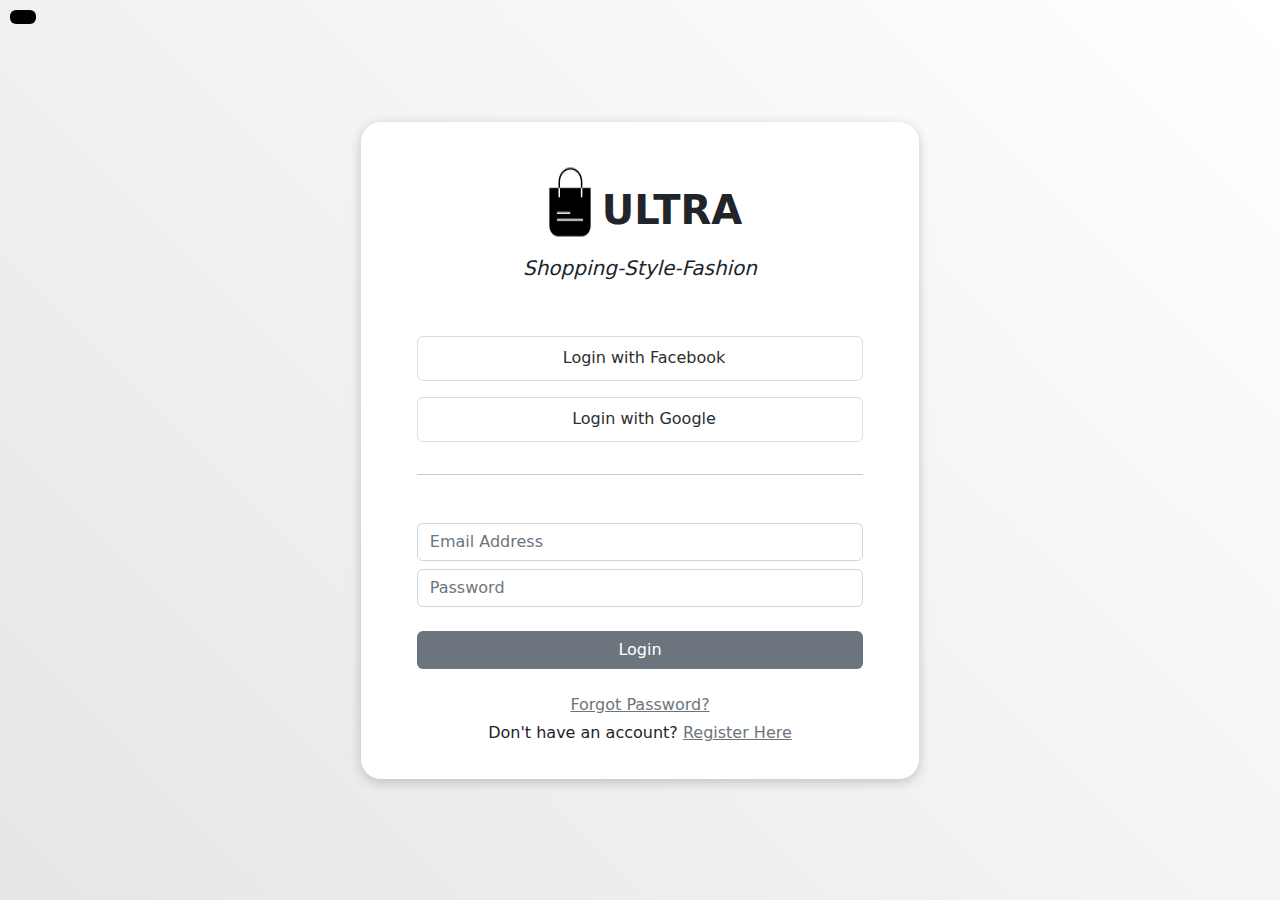
<file: login.html>
<!DOCTYPE html>
<html lang="en">
  <head>
    <!-- Meta Tags -->
    <meta charset="UTF-8" />
    <meta http-equiv="X-UA-Compatible" content="IE=edge" />
    <meta name="viewport" content="width=device-width, initial -scale=1.0" />

    <!-- Bootsrap CSS -->
    <link rel="stylesheet" href="css/bootstrap.min.css" />

    <!-- Custom CSS -->
    <link id="mainStyle" rel="stylesheet" href="css/auth.css" />

    <!-- ---- Font Awesome ---- -->
    <link
      rel="stylesheet"
      href="https://cdnjs.cloudflare.com/ajax/libs/font-awesome/6.1.2/css/all.min.css"
      integrity="sha512-1sCRPdkRXhBV2PBLUdRb4tMg1w2YPf37qatUFeS7zlBy7jJI8Lf4VHwWfZZfpXtYSLy85pkm9GaYVYMfw5BC1A=="
      crossorigin="anonymous"
      referrerpolicy="no-referrer"
    />

    <title>Ultra Shopping Center</title>
  </head>
  <body>
    <div class="page-content d-flex align-items-center">
      <div class="container d-flex justify-content-center">
        <div class="col-12 col-sm-10 col-md-8 col-lg-7 col-xl-6 col-xxl-5">
          <div class="auth-card">
            <div class="p-3 mt-3 d-flex justify-content-center">
              <img src="images/shopping-bag-icon.png" alt="Site Icon" />
              <span id="brand-name" class="fw-bold fs-1 pt-3">ULTRA</span>
            </div>
            <h5 class="text-center fst-italic">Shopping-Style-Fashion</h5>
            <button class="btn mt-5 mb-3 service-btn">
              <i class="fab fa-facebook me-2"></i>Login with Facebook
            </button>
            <button class="btn mb-3 service-btn">
              <i class="fab fa-google me-2"></i>Login with Google
            </button>
            <hr />

            <form>
              <div class="mb-2 mt-5">
                <input
                  type="email"
                  class="form-control auth-input"
                  placeholder="Email Address"
                />
              </div>
              <div class="mb-3">
                <input
                  type="password"
                  class="form-control auth-input"
                  placeholder="Password"
                />
              </div>
              <button
                class="btn auth-btn mt-2 mb-4 bg-secondary w-100 text-white"
                type="submit"
              >
                Login
              </button>
            </form>

            <p class="text-center mb-1">
              <a href="index.html" class="text-muted">Forgot Password?</a>
            </p>
            <p class="text-center mb-4">
              Don't have an account?
              <a href="signup.html" class="text-muted">Register Here</a>
            </p>
          </div>
        </div>
      </div>
    </div>

    <!-- Theme Change -->
    <button id="theme_button" class="btn btn-theme" onclick="onThemeChange()">
      <i id="theme_icon" class="fa fa-moon"></i>
    </button>

    <script>
      function onThemeChange() {
        // Variables
        let cssStyleSheet = document.getElementById("mainStyle");
        let cssLength = cssStyleSheet.href.length;
        let path = cssStyleSheet.href.substring(cssLength - 9, cssLength);

        if (path === "/auth.css") {
          cssStyleSheet.href = "css/auth_dark.css";
          document.getElementById("theme_icon").className = "fa fa-sun";
        } else {
          cssStyleSheet.href = "css/auth.css";
          document.getElementById("theme_icon").className = "fa fa-moon";
        }
      }
    </script>
  </body>
</html>
</file>
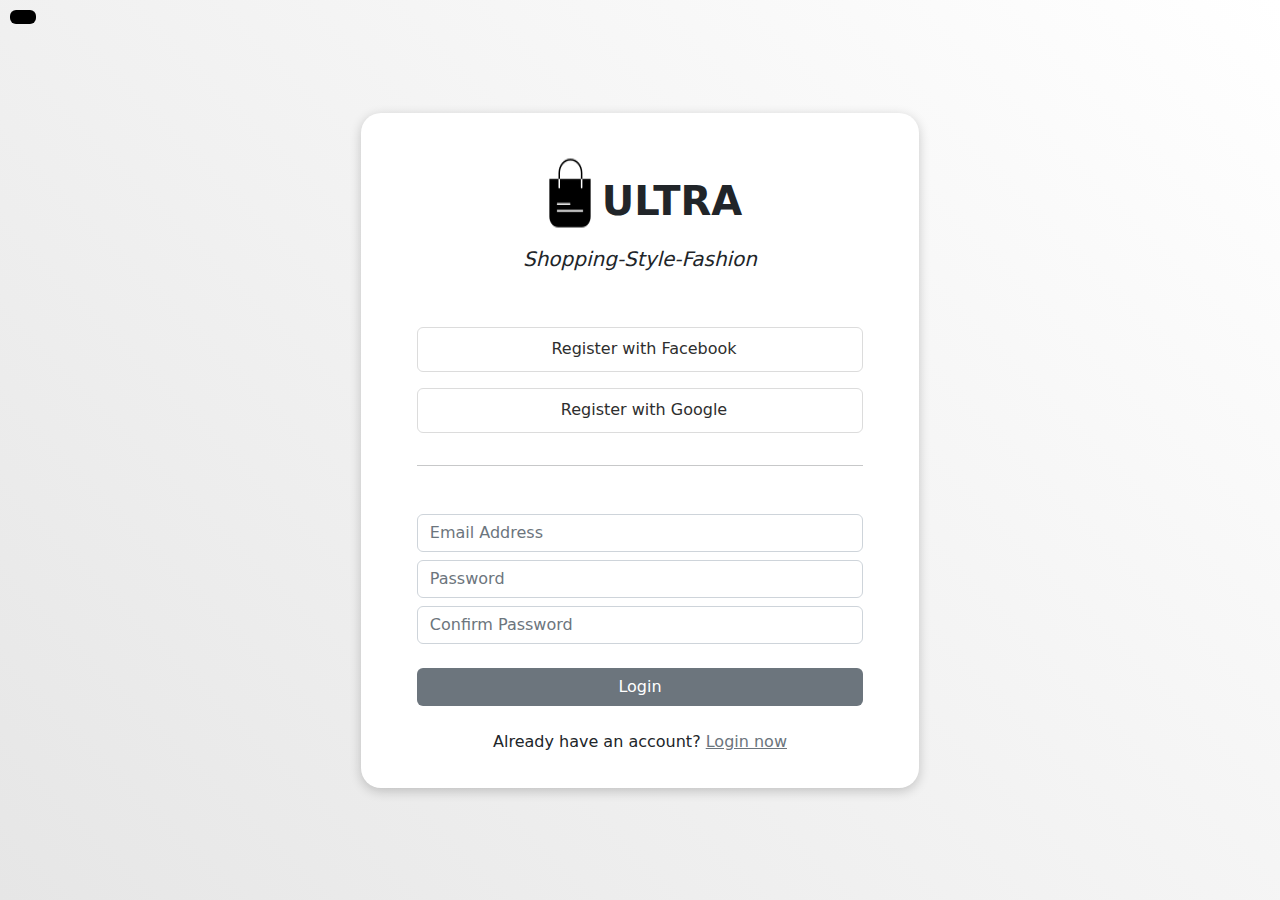
<file: signup.html>
<!DOCTYPE html>
<html lang="en">
  <head>
    <!-- Meta Tags -->
    <meta charset="UTF-8" />
    <meta http-equiv="X-UA-Compatible" content="IE=edge" />
    <meta name="viewport" content="width=device-width, initial -scale=1.0" />

    <!-- Bootsrap CSS -->
    <link rel="stylesheet" href="css/bootstrap.min.css" />

    <!-- Custom CSS -->
    <link id="mainStyle" rel="stylesheet" href="css/auth.css" />

    <!-- ---- Font Awesome ---- -->
    <link
      rel="stylesheet"
      href="https://cdnjs.cloudflare.com/ajax/libs/font-awesome/6.1.2/css/all.min.css"
      integrity="sha512-1sCRPdkRXhBV2PBLUdRb4tMg1w2YPf37qatUFeS7zlBy7jJI8Lf4VHwWfZZfpXtYSLy85pkm9GaYVYMfw5BC1A=="
      crossorigin="anonymous"
      referrerpolicy="no-referrer"
    />

    <title>Ultra Shopping Center</title>
  </head>
  <body>
    <div class="page-content d-flex align-items-center">
      <div class="container d-flex justify-content-center">
        <div class="col-12 col-sm-10 col-md-8 col-lg-7 col-xl-6 col-xxl-5">
          <div class="auth-card">
            <div class="p-3 mt-3 d-flex justify-content-center">
              <img src="images/shopping-bag-icon.png" alt="Site Icon" />
              <span id="brand-name" class="fw-bold fs-1 pt-3">ULTRA</span>
            </div>
            <h5 class="text-center fst-italic">Shopping-Style-Fashion</h5>
            <button class="btn mt-5 mb-3 service-btn">
              <i class="fab fa-facebook me-2"></i>Register with Facebook
            </button>
            <button class="btn mb-3 service-btn">
              <i class="fab fa-google me-2"></i>Register with Google
            </button>
            <hr />

            <form>
              <div class="mb-2 mt-5">
                <input
                  type="email"
                  class="form-control auth-input"
                  placeholder="Email Address"
                />
              </div>
              <div class="mb-2">
                <input
                  type="password"
                  class="form-control auth-input"
                  placeholder="Password"
                />
              </div>
              <div class="mb-3">
                <input
                  type="password"
                  class="form-control auth-input"
                  placeholder="Confirm Password"
                />
              </div>
              <button
                class="btn auth-btn mt-2 mb-4 bg-secondary w-100 text-white"
                type="submit"
              >
                Login
              </button>
            </form>

            <p class="text-center mb-4">
              Already have an account?
              <a href="login.html" class="text-muted">Login now</a>
            </p>
          </div>
        </div>
      </div>
    </div>
    <!-- Theme Change -->
    <button id="theme_button" class="btn btn-theme" onclick="onThemeChange()">
      <i id="theme_icon" class="fa fa-moon"></i>
    </button>

    <script>
      function onThemeChange() {
        // Variables
        let cssStyleSheet = document.getElementById("mainStyle");
        let cssLength = cssStyleSheet.href.length;
        let path = cssStyleSheet.href.substring(cssLength - 9, cssLength);

        if (path === "/auth.css") {
          cssStyleSheet.href = "css/auth_dark.css";
          document.getElementById("theme_icon").className = "fa fa-sun";
        } else {
          cssStyleSheet.href = "css/auth.css";
          document.getElementById("theme_icon").className = "fa fa-moon";
        }
      }
    </script>
  </body>
</html>
</file>
<file: css/auth.css>
.page-content {
    width: 100%;
    min-height: 100vh;
    background: linear-gradient(45deg, rgb(230, 230, 230), white);
}
.auth-card {
    background-color: white;
    box-shadow: 0 3px 12px rgb(0 0 0 / 0.2);
    border-radius: 20px;
    padding: 10px 10%;
}
.service-btn {
    background-color: white;
    border: 1px solid rgb(220, 220, 220);
    width: 100%;
    color: rgb(46, 46, 46);
    height: 45px;
    box-shadow: none;
}
.btn-theme {
    background-color: black !important;
    color: white !important;
    box-shadow: none !important;
    position: absolute;
    top: 10px;
    left: 10px;
}
</file>
